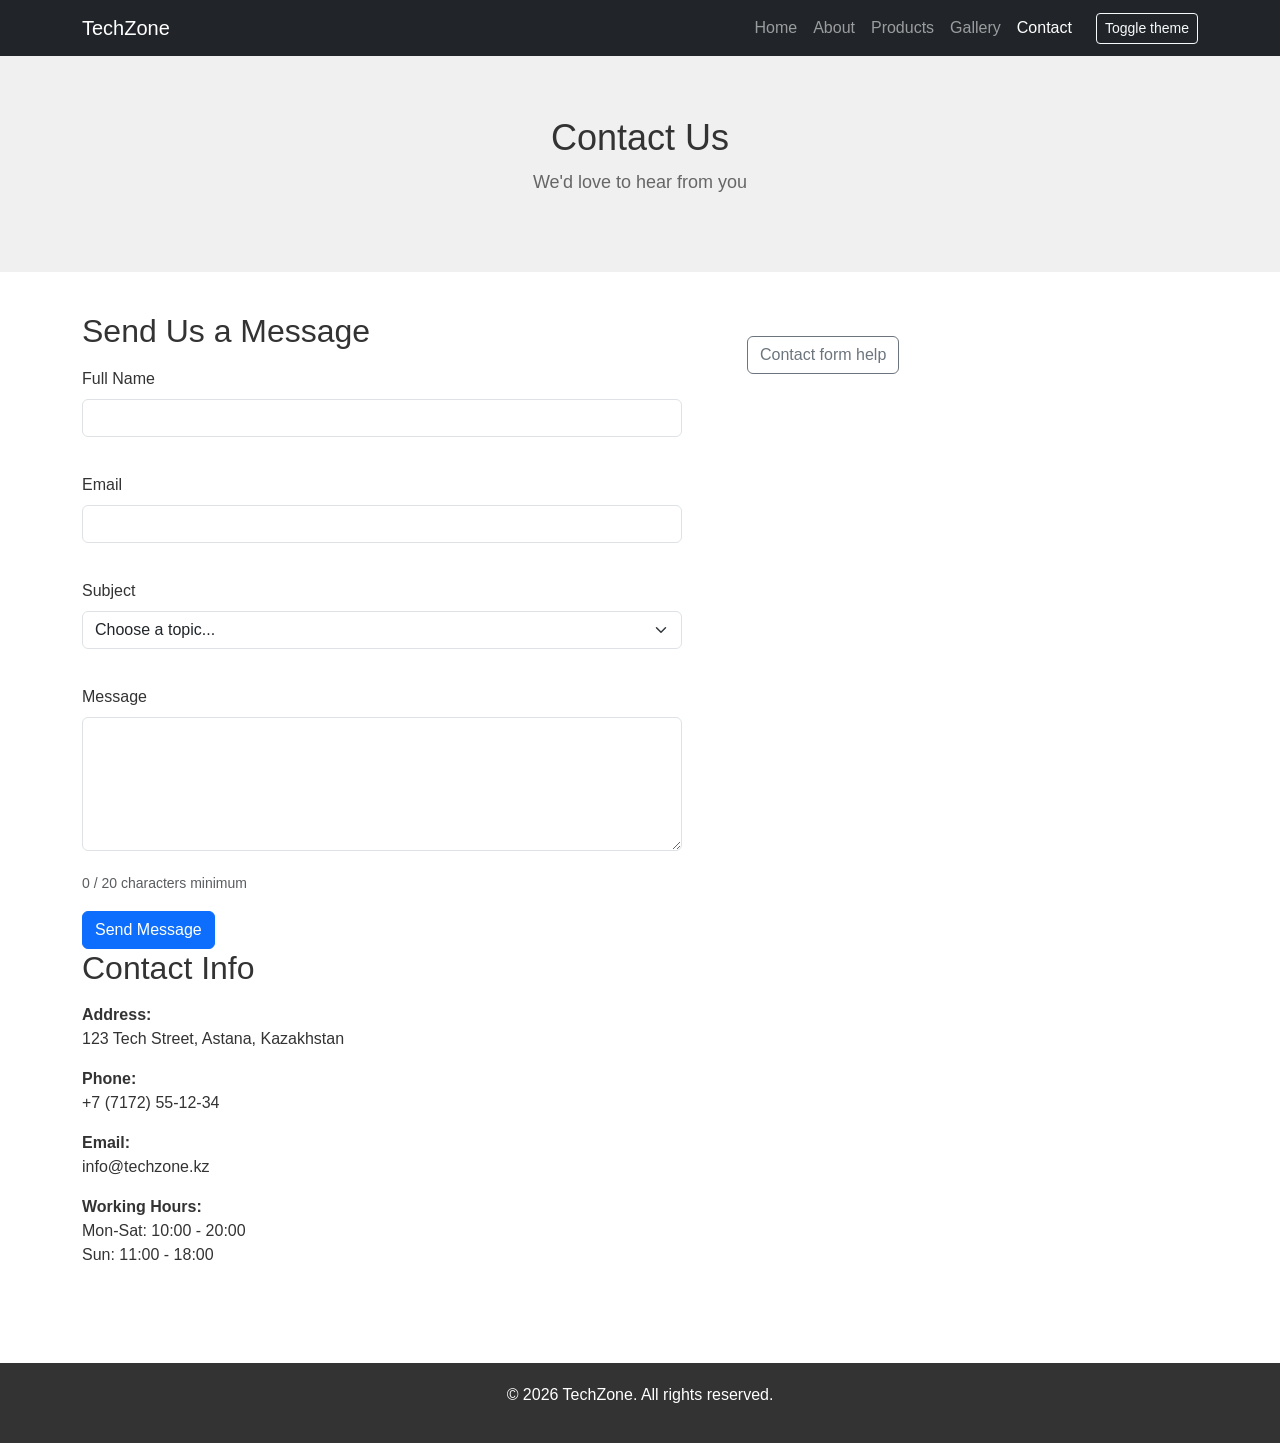
<file: contact.html>
<!DOCTYPE html>
<html lang="en">
<head>
    <meta charset="UTF-8">
    <meta name="viewport" content="width=device-width, initial-scale=1.0">
    <title>TechZone - Contact</title>
    <link href="https://cdn.jsdelivr.net/npm/bootstrap@5.3.0/dist/css/bootstrap.min.css" rel="stylesheet">
    <link rel="stylesheet" href="css/style.css">
</head>
<body>

    <!-- Navigation -->
    <nav class="navbar navbar-expand-lg navbar-dark bg-dark">
        <div class="container">
            <a class="navbar-brand" href="index.html">TechZone</a>
            <button class="navbar-toggler" type="button" data-bs-toggle="collapse" data-bs-target="#navbarNav">
                <span class="navbar-toggler-icon"></span>
            </button>
            <div class="collapse navbar-collapse" id="navbarNav">
                <ul class="navbar-nav ms-auto">
                    <li class="nav-item"><a class="nav-link" href="index.html">Home</a></li>
                    <li class="nav-item"><a class="nav-link" href="about.html">About</a></li>
                    <li class="nav-item"><a class="nav-link" href="products.html">Products</a></li>
                    <li class="nav-item"><a class="nav-link" href="gallery.html">Gallery</a></li>
                    <li class="nav-item"><a class="nav-link active" href="contact.html">Contact</a></li>
                </ul>
            </div>
        </div>
    </nav>

    <!-- Main Content -->
    <main>

        <!-- Page Header -->
        <section class="hero">
            <div class="container">
                <h1>Contact Us</h1>
                <p>We'd love to hear from you</p>
            </div>
        </section>

        <!-- Contact Form -->
        <section class="section">
            <div class="container">
                <div class="row">
                    <div class="col-md-7">
                        <h2 class="mb-3">Send Us a Message</h2>
                        <form id="contact-form">
                            <div class="mb-3 field-wrap">
                                <label for="name" class="form-label">Full Name</label>
                                <input type="text" class="form-control" id="name" autocomplete="name" aria-describedby="name-error">
                                <small class="field-error" id="name-error"></small>
                            </div>
                            <div class="mb-3 field-wrap">
                                <label for="email" class="form-label">Email</label>
                                <input type="email" class="form-control" id="email" autocomplete="email" aria-describedby="email-error">
                                <small class="field-error" id="email-error"></small>
                            </div>
                            <div class="mb-3 field-wrap">
                                <label for="subject" class="form-label">Subject</label>
                                <select class="form-select" id="subject" aria-describedby="subject-error">
                                    <option value="">Choose a topic...</option>
                                    <option>General Question</option>
                                    <option>Order Issue</option>
                                    <option>Product Inquiry</option>
                                    <option>Returns</option>
                                </select>
                                <small class="field-error" id="subject-error"></small>
                            </div>
                            <div class="mb-3 field-wrap">
                                <label for="message" class="form-label">Message</label>
                                <textarea class="form-control" id="message" rows="5" aria-describedby="message-error"></textarea>
                                <small class="field-error" id="message-error"></small>
                                <small id="message-counter" class="text-muted">0 / 20 characters minimum</small>
                            </div>
                            <button type="submit" class="btn btn-primary">Send Message</button>
                            <p id="form-success" class="alert alert-success mt-3" role="status" hidden></p>
                        </form>
                    </div>
                    <div class="col-md-5 mt-4">
                        <button class="btn btn-outline-secondary jquery-help-toggle" type="button" aria-expanded="false" aria-controls="contact-help">Contact form help</button>
                        <div id="contact-help" class="jquery-help mt-2" hidden><p>Choose the topic that best matches your question. Include your order number when asking about an existing order.</p></div>
                    </div>
                    <div class="col-md-5">
                        <h2 class="mb-3">Contact Info</h2>
                        <p><strong>Address:</strong><br>123 Tech Street, Astana, Kazakhstan</p>
                        <p><strong>Phone:</strong><br>+7 (7172) 55-12-34</p>
                        <p><strong>Email:</strong><br>info@techzone.kz</p>
                        <p><strong>Working Hours:</strong><br>Mon-Sat: 10:00 - 20:00<br>Sun: 11:00 - 18:00</p>
                    </div>
                </div>
            </div>
        </section>

    </main>

    <!-- Footer -->
    <footer>
        <div class="container">
            <p>&copy; 2026 TechZone. All rights reserved.</p>
        </div>
    </footer>

    <script src="https://cdn.jsdelivr.net/npm/bootstrap@5.3.0/dist/js/bootstrap.bundle.min.js"></script>
    <script src="https://code.jquery.com/jquery-3.7.1.min.js"></script>
    <script src="js/app.js"></script>
</body>
</html>
</file>
<file: css/style.css>
/* style.css - TechZone Store */

/* Основные стили */
body {
    font-family: Arial, sans-serif;
    color: #333;
    margin: 0;
}

img {
    max-width: 100%;
}

/* Hero секция */
.hero {
    background-color: #f0f0f0;
    padding: 60px 0;
    text-align: center;
}

.hero h1 {
    font-size: 36px;
    margin-bottom: 10px;
}

.hero p {
    font-size: 18px;
    color: #666;
}

/* Секции */
.section {
    padding: 40px 0;
}

.section-gray {
    background-color: #f9f9f9;
}

/* Flexbox - блоки преимуществ */
.features {
    display: flex;
    justify-content: space-around;
    flex-wrap: wrap;
    gap: 20px;
    padding: 20px 0;
}

.feature-box {
    text-align: center;
    flex: 1;
    min-width: 200px;
    padding: 20px;
    border: 1px solid #eee;
    border-radius: 5px;
}

.feature-box h3 {
    margin-top: 10px;
    color: #0d6efd;
}

/* Карточка товара с позиционированием */
.product-card {
    position: relative;
    border: 1px solid #ddd;
    border-radius: 5px;
    padding: 15px;
    text-align: center;
    margin-bottom: 20px;
    background: #fff;
}

.product-card img {
    height: 180px;
    object-fit: contain;
    margin-bottom: 10px;
}

.product-card h3 {
    font-size: 18px;
}

.product-card .price {
    font-size: 20px;
    font-weight: bold;
    color: #0d6efd;
}

/* Positioning - бейдж скидки */
.sale-badge {
    position: absolute;
    top: 10px;
    right: 10px;
    background-color: #dc3545;
    color: white;
    padding: 3px 10px;
    font-size: 13px;
    border-radius: 3px;
}

/* CSS Grid - галерея */
.gallery-grid {
    display: grid;
    grid-template-columns: repeat(3, 1fr);
    gap: 15px;
}

.gallery-grid img {
    width: 100%;
    height: 200px;
    object-fit: cover;
    border-radius: 5px;
}

/* Таблица */
#comparison-table {
    margin-top: 30px;
}

/* Форма */
#contact-form {
    max-width: 600px;
}

.field-error {
    display: block;
    min-height: 1.25rem;
    color: #b02a37;
}

.product-category {
    color: #6c757d;
    font-size: .9rem;
    margin-bottom: .25rem;
}

.cart-updated { animation: cart-pulse .35s ease-in-out; }
@keyframes cart-pulse { 50% { transform: scale(1.04); } }

.dark-theme { background: #171a1f; color: #f1f3f5; }
.dark-theme .section-gray, .dark-theme .hero { background: #222831; }
.dark-theme .product-card, .dark-theme .feature-box, .dark-theme .cart-panel,
.dark-theme .list-group-item, .dark-theme .form-control, .dark-theme .form-select {
    background-color: #292f38;
    color: #f1f3f5;
    border-color: #495057;
}
.dark-theme .form-control::placeholder { color: #adb5bd; }
.dark-theme .hero p, .dark-theme .text-muted { color: #ced4da !important; }
.dark-theme .table { color: #f1f3f5; }

/* Footer */
footer {
    background-color: #333;
    color: white;
    text-align: center;
    padding: 20px 0;
    margin-top: 40px;
}

footer a {
    color: #aaa;
}

/* Media query - планшет */
@media (max-width: 768px) {
    .gallery-grid {
        grid-template-columns: repeat(2, 1fr);
    }

    .hero h1 {
        font-size: 28px;
    }

    .hero p {
        font-size: 16px;
    }
}

/* Media query - мобильный */
@media (max-width: 576px) {
    .gallery-grid {
        grid-template-columns: 1fr;
    }

    .features {
        flex-direction: column;
        align-items: center;
    }

    .feature-box {
        width: 100%;
    }
}
</file>
